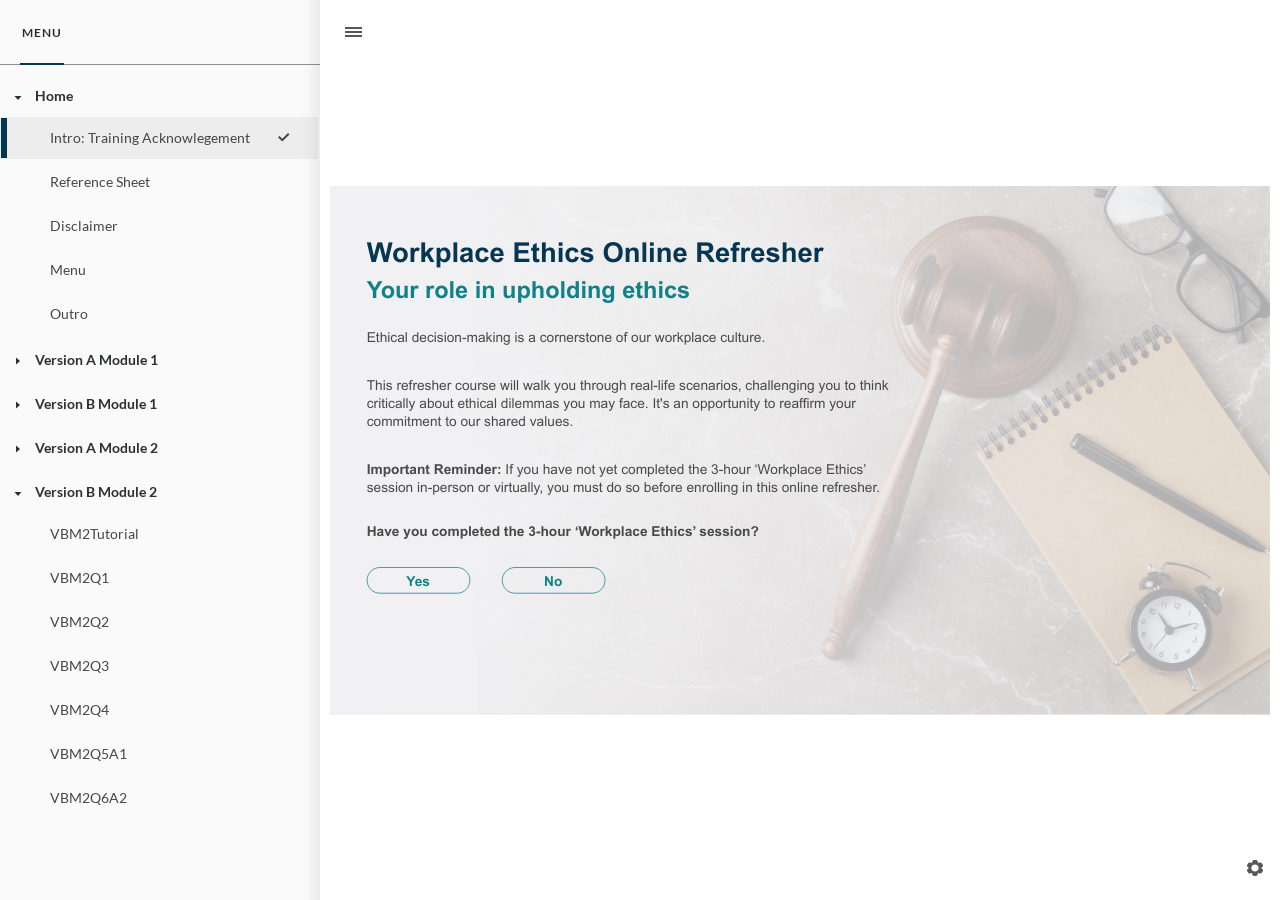
<file: index.html>
﻿<!doctype html>
<html lang="en-US">
<head>
  <meta charset="utf-8">
  <!-- Created using Storyline 360 x64 - http://www.articulate.com  -->
  <!-- version: 3.120.37241.0 -->
  <title>Workplace Ethics Online Refresher Anonymised </title>
  <meta http-equiv="x-ua-compatible" content="IE=edge"/>
  <meta name="viewport" content="width=device-width,initial-scale=1,user-scalable=no,shrink-to-fit=no,minimal-ui"/>
  <meta name="apple-mobile-web-app-capable" content="yes"/>
  <style>
    html, body { height: 100%; padding: 0; margin: 0 }
    #app { height: 100%; width: 100%; }
  </style>

  <script>
    window.DS = {};
    window.globals = {
      DATA_PATH_BASE: '',
      HAS_FRAME: true,
      HAS_SLIDE: true,

      lmsPresent: false,
      tinCanPresent: false,
      cmi5Present: false,
      aoSupport: false,
      scale: 'Scaled',
      captureRc: false,
      browserSize: 'optimal',
      bgColor: '#FFFFFF',
      features: 'DropInBase,JsInteractions,LoadPromiseUpgrade,Localization,MediaPromiseUpgrade,PlayerMemoryEnhancements,SlideLevelScale',
      themeName: 'unified',
      preloaderColor: '#8C8C8C',
      suppressAnalytics: false,
      productChannel: 'stable',
      publishSource: 'storyline',
      aid: 'aid|f40f8aa9-3640-4291-aa45-faaa5a6bd75b',
      cid: '06d61e69-37b9-4cb4-813a-91661f0cc68a',
      playerVersion: '3.120.37241.0',
      publishTimestamp: '2026-10-20T00:58:12.4363887Z',
      maxIosVideoElements: 10,
      connectionSettings: { message: 'You%20are%20offline.%20Trying%20to%20reconnect...', useDarkTheme: true, mode: 'disabled' },
      hasFeature: function(feature) {
        return this.features.split(',').includes(feature);
      },
      
      parseParams: function(qs) {
        if (window.globals.parsedParams != null) {
          return window.globals.parsedParams;
        }
        qs = (qs || window.location.search.substr(1)).split('+').join(' ');
        var params = {},
            tokens,
            re = /[?&]?([^=]+)=([^&]*)/g;

        while (tokens = re.exec(qs)) {
          params[decodeURIComponent(tokens[1]).trim()] =
            decodeURIComponent(tokens[2]).trim();
        }
        window.globals.parsedParams = params;
        return params;
      }

    };

    if (window.flagsUnderTest != null) {
      window.globals.features = window.flagsUnderTest.reduce((accum, feature) => {
        if (!accum.includes(feature)) {
          accum.push(feature);
        }
        return accum;
      }, window.globals.features.split(',')).join();
    }
  </script>
  <script>
    var isIe11 = ('ActiveXObject' in window || window.MSBlobBuilder != null)
      && window.msCrypto != null && !window.ActiveXObject;
    if (isIe11) {
      window.globals.unsupportedBrowser = true;
      document.write(atob('[base64]'));
    }
  </script>

  <script>
    if (window.globals.hasFeature('Localization')) {
      
      
    }
  </script>

  
  
  <script>window.THREE = { };</script>
  
</head>
<body style="background: #FFFFFF" class="cs-HTML theme-unified">
  <!-- 360 -->
  <script>!function(){var e,i=/iPhone/i,o=/iPod/i,n=/iPad/i,t=/\biOS-universal(?:.+)Mac\b/i,r=/\bAndroid(?:.+)Mobile\b/i,a=/Android/i,d=/(?:SD4930UR|\bSilk(?:.+)Mobile\b)/i,p=/Silk/i,l=/Windows Phone/i,u=/\bWindows(?:.+)ARM\b/i,b=/BlackBerry/i,s=/BB10/i,c=/Opera Mini/i,f=/\b(CriOS|Chrome)(?:.+)Mobile/i,h=/Mobile(?:.+)Firefox\b/i,v=function(e){return void 0!==e&&"MacIntel"===e.platform&&"number"==typeof e.maxTouchPoints&&e.maxTouchPoints>1&&"undefined"==typeof MSStream};e=function(e){var m={userAgent:"",platform:"",maxTouchPoints:0};e||"undefined"==typeof navigator?"string"==typeof e?m.userAgent=e:e&&e.userAgent&&(m={userAgent:e.userAgent,platform:e.platform,maxTouchPoints:e.maxTouchPoints||0}):m={userAgent:navigator.userAgent,platform:navigator.platform,maxTouchPoints:navigator.maxTouchPoints||0};var g=m.userAgent,y=g.split("[FBAN");void 0!==y[1]&&(g=y[0]),void 0!==(y=g.split("Twitter"))[1]&&(g=y[0]);var A=function(e){return function(i){return i.test(e)}}(g),w={apple:{phone:A(i)&&!A(l),ipod:A(o),tablet:!A(i)&&(A(n)||v(m))&&!A(l),universal:A(t),device:(A(i)||A(o)||A(n)||A(t)||v(m))&&!A(l)},amazon:{phone:A(d),tablet:!A(d)&&A(p),device:A(d)||A(p)},android:{phone:!A(l)&&A(d)||!A(l)&&A(r),tablet:!A(l)&&!A(d)&&!A(r)&&(A(p)||A(a)),device:!A(l)&&(A(d)||A(p)||A(r)||A(a))||A(/\bokhttp\b/i)},windows:{phone:A(l),tablet:A(u),device:A(l)||A(u)},other:{blackberry:A(b),blackberry10:A(s),opera:A(c),firefox:A(h),chrome:A(f),device:A(b)||A(s)||A(c)||A(h)||A(f)},any:!1,phone:!1,tablet:!1};return w.any=w.apple.device||w.android.device||w.windows.device||w.other.device,w.phone=w.apple.phone||w.android.phone||w.windows.phone,w.tablet=w.apple.tablet||w.android.tablet||w.windows.tablet,w}(),"object"==typeof exports&&"undefined"!=typeof module?module.exports=e:"function"==typeof define&&define.amd?define((function(){return e})):this.isMobile=e}();
    window.isMobile.apple.tablet = window.isMobile.apple.tablet ||
      (navigator.platform === 'MacIntel' && navigator.maxTouchPoints > 1);
    window.isMobile.apple.device = window.isMobile.apple.device || window.isMobile.apple.tablet;
    window.isMobile.tablet = window.isMobile.tablet || window.isMobile.apple.tablet;
    window.isMobile.any = window.isMobile.any || window.isMobile.apple.tablet;
  </script>

  <div id="focus-sink" tabindex="-1"></div>

  <div id="preso"></div>
  <script>
    (function() {

      var classTypes = [ 'desktop', 'mobile', 'phone', 'tablet' ];

      var addDeviceClasses = function(prefix, testObj) {
        var curr, i;
        for (i = 0; i < classTypes.length; i++) {
          curr = classTypes[i];
          if (testObj[curr]) {
            document.body.classList.add(prefix + curr);
          }
        }
      };

      var params = window.globals.parseParams(),
          isDevicePreview = params.devicepreview === '1',
          isPhoneOverride = params.deviceType === 'phone' || (isDevicePreview && params.phone == '1'),
          isTabletOverride = (params.deviceType === 'tablet' || isDevicePreview) && !isPhoneOverride,
          isMobileOverride = isPhoneOverride || isTabletOverride;

      var deviceView = {
        desktop: !window.isMobile.any && !isMobileOverride,
        mobile: window.isMobile.any || isMobileOverride,
        phone: isPhoneOverride || (window.isMobile.phone && !isTabletOverride),
        tablet: isTabletOverride || window.isMobile.tablet
      };

      window.globals.deviceView = deviceView;
      window.isMobile.desktop = !window.isMobile.any;
      window.isMobile.mobile = window.isMobile.any;

      addDeviceClasses('view-', deviceView);

    })();
  </script>
  
  <script src='story_content/triggers.js' type=text/javascript></script>
<script src='story_content/user.js' type=text/javascript></script>
  <div class="slide-loader"></div>

  <script>
    var doc = document, loader = doc.body.querySelector('.slide-loader'); [ 1, 2, 3 ].forEach(function(n) { var d = doc.createElement('div'); d.style.backgroundColor = window.globals.preloaderColor; d.classList.add('mobile-loader-dot'); d.classList.add('dot' + n); loader.appendChild(d); });
  </script>

  <div class="mobile-load-title-overlay" style="display: none">
    <div class="mobile-load-title">Workplace Ethics Online Refresher Anonymised </div>
  </div>

  <div class="mobile-chrome-warning"></div>

  
<style>
  .warn-connection-dialog {
    display: none;
    background: transparent;
    pointer-events: all;
    position: fixed;
    left: 0;
    top: 0;
    width: 100%;
    height: 100%;
    z-index: 999;
  }

  .warn-connection-content {
    pointer-events: all;
    border-radius: 4px;
    background: white;
    border: 1px solid #E7E7E7;
    color: #333333;
    box-shadow: 0 2px 4px rgba(0, 0, 0, 0.25);
    transition: all 150ms ease-out;
    position: absolute;
    white-space: nowrap;
  }

  .view-phone.is-landscape .warn-connection-content {
    left: 23px;
    bottom: 23px;
  }

  .view-tablet.is-landscape .warn-connection-content {
    left: 50%;
    top: 20px;
    transform: translateX(-50%);
  }

  .view-mobile.is-portrait .warn-connection-content {
    transform: translate(-50%, calc(-100% - 15px));
  }

  .warn-connection-content p {
    display: inline-block;
    margin: 0 8px 0 0;
    line-height: 33px;
    font-size: 11px;
  }

  .warn-connection-content svg {
    position: relative;
    vertical-align: middle;
    margin: 0 2px 2px 8px;
  }

  .view-desktop .warn-connection-content {
    left: 1.5em;
    bottom: 1.5em;
  }

  .view-desktop .warn-connection-content p {
    font-size: 1.1em;
  }

  .is-offline .warn-connection-dialog {
    display: block;
  }

  .is-offline .cs-panel * {
    pointer-events: none !important;
  }

  .is-offline .cs-panel {
    pointer-events: all !important;
  }

  .is-offline #nav-controls * {
    pointer-events: none !important;
  }

  .is-offline #nav-controls {
    pointer-events: all !important;
  }
</style>

<div class="warn-connection-dialog" role="alertdialog" aria-modal="true" tabindex="0" aria-labelledby="warn-connection-message">
  <div class="warn-connection-content">
    <svg width="17" height="15" viewBox="0 0 17 15" xmlns="http://www.w3.org/2000/svg">
      <path fill="#8F0000" stroke="white" d="M16.07,12.98 L15.88,12.23 L9.51,1.21 C8.97,0.26,7.6,0.26,7.06,1.21 L0.69,12.23 C0.15,13.16,0.81,14.36,1.91,14.36 H14.65 C15.47,14.36,16.05,13.7,16.07,12.98 Z"/>
      <path fill="white" stroke="white" d="M8.58,5.5 C8.35,5.28,8.5,5.35,8.21,5.32 C8.09,5.35,7.97,5.49,7.96,5.67 C7.97,5.79,7.98,5.92,7.98,6.04 L7.98,6.04 C7.99,6.17,8,6.31,8.01,6.43 L8.01,6.44 C8.03,6.92,8.06,7.41,8.09,7.9 L8.09,7.9 C8.12,8.39,8.14,8.88,8.17,9.37 C8.17,9.39,8.18,9.42,8.2,9.44 C8.23,9.46,8.25,9.47,8.28,9.47 C8.31,9.47,8.34,9.46,8.35,9.44 C8.37,9.43,8.38,9.4,8.39,9.35 L8.39,9.34 C8.39,9.24,8.4,9.15,8.4,9.05 L8.4,9.05 C8.41,8.96,8.41,8.86,8.42,8.75 C8.43,8.44,8.45,8.12,8.47,7.81 L8.47,7.81 C8.49,7.49,8.51,7.18,8.53,6.87 C8.55,6.46,8.56,6.05,8.59,5.64 L8.6,5.62 C8.6,5.57,8.59,5.53,8.58,5.5 L8.21,5.32 Z"/>
      <circle fill="white" stroke="white" cx="8.3" cy="11.35" r="0.3"/>
    </svg>
    <p id="warn-connection-message">You are offline. Trying to reconnect...</p>
  </div>
</div>

<script>
  (function() {
    window.DS.connection = {
      warningShown: false,
      assets: {},
      loadingAssetGroup: false,
      retryDelay: 500
    };

    var connectionSettings = window.globals.connectionSettings || {};

    var useConnectionMessages = window.AbortController != null &&
      window.location.protocol != 'file:' &&
      connectionSettings.mode === 'normal';

    window.DS.connection.useConnectionMessages = useConnectionMessages;

    var assetCount = 0;
    var checkLoadedId;


    if (useConnectionMessages && connectionSettings != null) {
      var contentEl = document.querySelector('.warn-connection-content');
      var messageEl = contentEl.querySelector('p');

      if (connectionSettings.useDarkTheme) {
        contentEl.style.borderColor = '#BABBBA';
        contentEl.style.backgroundColor = '#282828';
        contentEl.style.color = '#FFFFFF';
      }

      if (connectionSettings.message != null) {
        messageEl.textContent = window.decodeURIComponent(connectionSettings.message);
      }
    }

    function checkAssetsReady() {
      for (var i in DS.connection.assets) {
        if (!DS.connection.assets[i].success) {
          return false;
        }
      }
      return true;
    }

    function stopAssetGroup() {
      if (!useConnectionMessages) { return; }

      assetCount = 0;

      DS.connection.oldAssetGroup = DS.connection.assets;
      DS.connection.assets = {};
      DS.connection.loadingAssetGroup = false;
      clearInterval(checkLoadedId);
    }

    function startAssetGroup() {
      if (!useConnectionMessages) { return; }
      var ticks = 0;
      clearInterval(checkLoadedId);
      checkLoadedId = setInterval(function() {
        var loaded = 0;
        if (assetCount === 0 && loaded === 0) {
          clearInterval(checkLoadedId);
          return;
        }

        for (var i in DS.connection.assets) {
          if (DS.connection.assets[i].success) {
            loaded++;
          }
        }

        if (assetCount === loaded && checkAssetsReady()) {
          for (var i in DS.connection.assets) {
            if (DS.connection.assets[i].action) {
              DS.connection.assets[i].action();
            }
          }
          hideWarning();
          stopAssetGroup();
        }
      }, 100)
    }

    function requiredAsset(url, action, retry, type) {
      if (!useConnectionMessages) { return; }
      if (DS.connection.assets[url]) { return; }

      DS.connection.assets[url] = {
        success: false, action: action, retry: retry, type: type
      };
      assetCount = Object.keys(DS.connection.assets).length;
      if (!DS.connection.loadingAssetGroup) {
        startAssetGroup();
      }
      DS.connection.loadingAssetGroup = true;
    }

    function assetLoaded(url) {
      if (!useConnectionMessages) { return; }
      if (DS.connection.assets[url]) {
        DS.connection.assets[url].success = true;
      }
    }

    function assetFailed(url) {
      if (!useConnectionMessages) { return; }
      if (!DS.connection.assets[url]) {
        if (/\.js$/.test(url) && url.indexOf('transcripts') === -1) {
          setTimeout(function() {
            if (DS.connection.lastSlideLoaded != null) {
              DS.connection.lastSlideLoaded();
            }
          }, DS.connection.retryDelay);
        }
        return;
      }
      if (!DS.connection.warningShown) { showWarning(); }
      if (DS.connection.assets[url].retry) {
        setTimeout(function() {
          if (!DS.connection.assets[url].success) {
            DS.connection.assets[url].retry()
          }
        }, DS.connection.retryDelay);
      }
    }

    function hideWarning() {
      document.body.classList.remove('is-offline');
      DS.connection.warningShown = false;
      enableKeys();
    }
    DS.connection.hideWarning = hideWarning

    function showWarning(btn) {
      document.body.classList.add('is-offline')
      DS.connection.warningShown = true;
      updateWarningPosition();
      disableKeys();
    }

    function updateWarningPosition() {
      if (!DS.connection.warningShown) {
        return;
      }

      var isPortrait = document.body.classList.contains('is-portrait');
      var isMobile = document.body.classList.contains('view-mobile');
      var warningEl = document.querySelector('.warn-connection-content');

      if (isPortrait && isMobile) {
        var slide = document.querySelector('.primary-slide');
        var slideRect = slide != null
          ? slide.getBoundingClientRect()
          : { top: window.innerHeight, left: 0, width: window.innerWidth };

        warningEl.style.top = `${slideRect.top}px`
        warningEl.style.left = `${slideRect.left + slideRect.width / 2}px`
      } else {
        warningEl.style.top = null;
        warningEl.style.left = null;
      }

      window.requestAnimationFrame(updateWarningPosition);
    }

    function onDisableKeyDown(e) {
      e.preventDefault();
      e.stopImmediatePropagation();
    }

    function onDisableKeyUp(e) {
      e.preventDefault();
      e.stopImmediatePropagation();
    }

    var accStyle = document.createElement('style');
    var warnDialogEl = document.querySelector('.warn-connection-dialog');

    function disableKeys() {
      if (DS.views && DS.views.nsStack && DS.views.nsStack.length === 1) {
        DS.views.nsStack[0].tabReachable = false
        DS.views.nsStack[0].updateTabIndex(true);
      }

      accStyle.innerHTML = '.acc-shadow-dom { display: none; }';
      document.body.appendChild(accStyle);

      warnDialogEl.parentNode.append(warnDialogEl);
      warnDialogEl.focus();
    }

    function enableKeys() {
      accStyle.remove();
      if (DS.views && DS.views.nsStack && DS.views.nsStack.length === 1 && DS.views.nsStack[0].name === '_frame') {
        DS.views.nsStack[0].tabReachable = true;
        DS.views.nsStack[0].updateTabIndex();
      }
    }

    // these will all be noops if the feature flag isn't set in
    // the data and `window.globals.features`
    DS.connection.requiredAsset = requiredAsset;
    DS.connection.assetLoaded = assetLoaded;
    DS.connection.assetFailed = assetFailed;
    DS.connection.stopAssetGroup = stopAssetGroup;
    DS.connection.startAssetGroup = startAssetGroup;
  })();
</script>


  <script>
    
    if (window.autoSpider && window.vInterfaceObject) {
      document.querySelector('.mobile-load-title-overlay').style.display = 'none';
    }
  </script>

  

  <link rel="stylesheet" href="html5/data/css/output.min.css" data-noprefix/>
</body>
<script src="html5/lib/scripts/bootstrapper.min.js"></script>
</html>
</file>
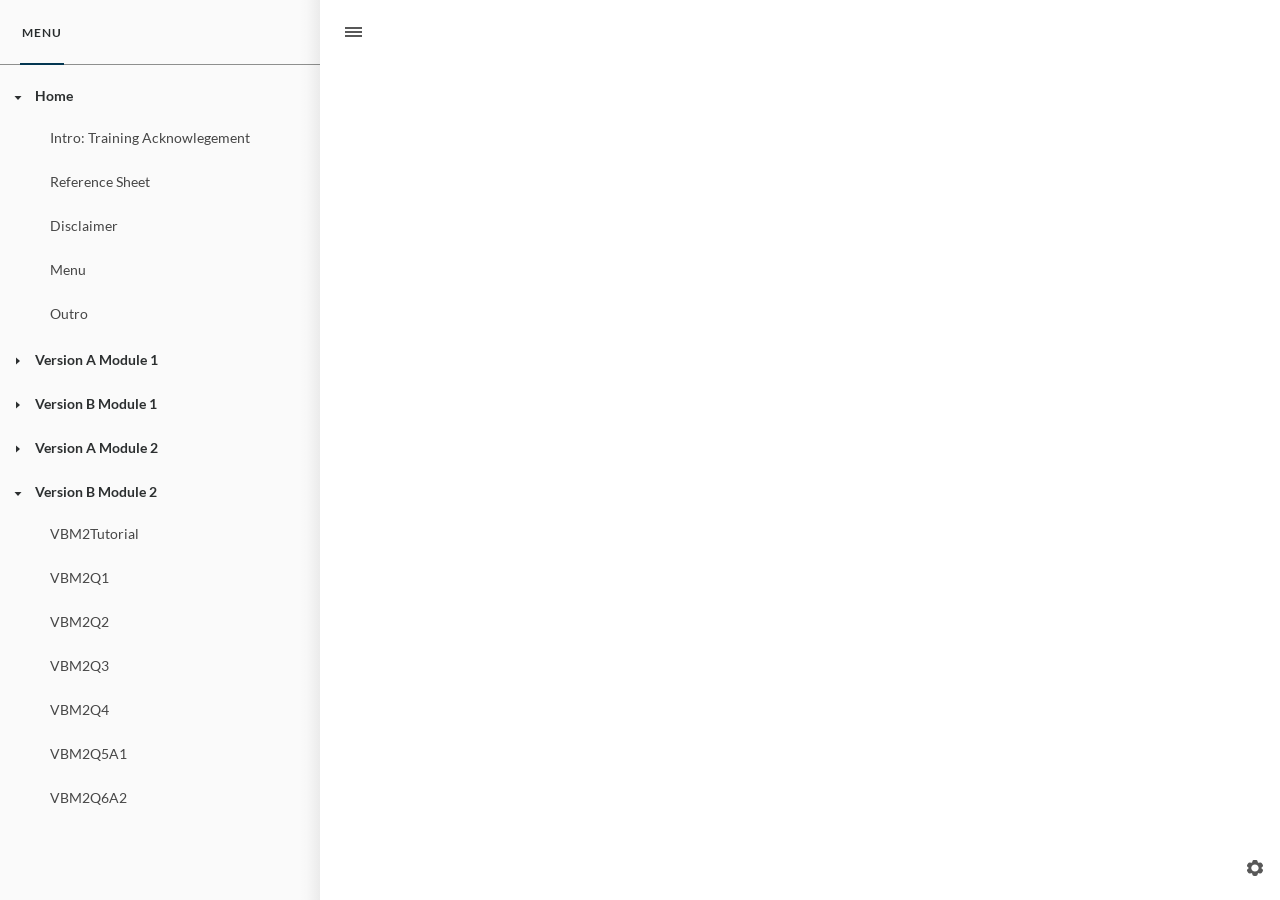
<file: index_lms.html>
﻿<!doctype html>
<html lang="en-US">
<head>
  <meta charset="utf-8">
  <!-- Created using Storyline 360 x64 - http://www.articulate.com  -->
  <!-- version: 3.120.37241.0 -->
  <title>Workplace Ethics Online Refresher Anonymised </title>
  <meta http-equiv="x-ua-compatible" content="IE=edge"/>
  <meta name="viewport" content="width=device-width,initial-scale=1,user-scalable=no,shrink-to-fit=no,minimal-ui"/>
  <meta name="apple-mobile-web-app-capable" content="yes"/>
  <style>
    html, body { height: 100%; padding: 0; margin: 0 }
    #app { height: 100%; width: 100%; }
  </style>

  <script>
    window.DS = {};
    window.globals = {
      DATA_PATH_BASE: '',
      HAS_FRAME: true,
      HAS_SLIDE: true,

      lmsPresent: true,
      tinCanPresent: false,
      cmi5Present: false,
      aoSupport: false,
      scale: 'Scaled',
      captureRc: false,
      browserSize: 'optimal',
      bgColor: '#FFFFFF',
      features: 'DropInBase,JsInteractions,LoadPromiseUpgrade,Localization,MediaPromiseUpgrade,PlayerMemoryEnhancements,SlideLevelScale',
      themeName: 'unified',
      preloaderColor: '#8C8C8C',
      suppressAnalytics: false,
      productChannel: 'stable',
      publishSource: 'storyline',
      aid: 'aid|f40f8aa9-3640-4291-aa45-faaa5a6bd75b',
      cid: '06d61e69-37b9-4cb4-813a-91661f0cc68a',
      playerVersion: '3.120.37241.0',
      publishTimestamp: '2026-10-20T00:58:12.4562851Z',
      maxIosVideoElements: 10,
      connectionSettings: { message: 'You%20are%20offline.%20Trying%20to%20reconnect...', useDarkTheme: true, mode: 'disabled' },
      hasFeature: function(feature) {
        return this.features.split(',').includes(feature);
      },
      
      parseParams: function(qs) {
        if (window.globals.parsedParams != null) {
          return window.globals.parsedParams;
        }
        qs = (qs || window.location.search.substr(1)).split('+').join(' ');
        var params = {},
            tokens,
            re = /[?&]?([^=]+)=([^&]*)/g;

        while (tokens = re.exec(qs)) {
          params[decodeURIComponent(tokens[1]).trim()] =
            decodeURIComponent(tokens[2]).trim();
        }
        window.globals.parsedParams = params;
        return params;
      }

    };

    if (window.flagsUnderTest != null) {
      window.globals.features = window.flagsUnderTest.reduce((accum, feature) => {
        if (!accum.includes(feature)) {
          accum.push(feature);
        }
        return accum;
      }, window.globals.features.split(',')).join();
    }
  </script>
  <script>
    var isIe11 = ('ActiveXObject' in window || window.MSBlobBuilder != null)
      && window.msCrypto != null && !window.ActiveXObject;
    if (isIe11) {
      window.globals.unsupportedBrowser = true;
      document.write(atob('[base64]'));
    }
  </script>

  <script>
    if (window.globals.hasFeature('Localization')) {
      
      
    }
  </script>

  <script src="lms/scormdriver.js" charset="utf-8"></script>
  
  <script>window.THREE = { };</script>
  
</head>
<body style="background: #FFFFFF" class="cs-HTML theme-unified">
  <!-- 360 -->
  <script>!function(){var e,i=/iPhone/i,o=/iPod/i,n=/iPad/i,t=/\biOS-universal(?:.+)Mac\b/i,r=/\bAndroid(?:.+)Mobile\b/i,a=/Android/i,d=/(?:SD4930UR|\bSilk(?:.+)Mobile\b)/i,p=/Silk/i,l=/Windows Phone/i,u=/\bWindows(?:.+)ARM\b/i,b=/BlackBerry/i,s=/BB10/i,c=/Opera Mini/i,f=/\b(CriOS|Chrome)(?:.+)Mobile/i,h=/Mobile(?:.+)Firefox\b/i,v=function(e){return void 0!==e&&"MacIntel"===e.platform&&"number"==typeof e.maxTouchPoints&&e.maxTouchPoints>1&&"undefined"==typeof MSStream};e=function(e){var m={userAgent:"",platform:"",maxTouchPoints:0};e||"undefined"==typeof navigator?"string"==typeof e?m.userAgent=e:e&&e.userAgent&&(m={userAgent:e.userAgent,platform:e.platform,maxTouchPoints:e.maxTouchPoints||0}):m={userAgent:navigator.userAgent,platform:navigator.platform,maxTouchPoints:navigator.maxTouchPoints||0};var g=m.userAgent,y=g.split("[FBAN");void 0!==y[1]&&(g=y[0]),void 0!==(y=g.split("Twitter"))[1]&&(g=y[0]);var A=function(e){return function(i){return i.test(e)}}(g),w={apple:{phone:A(i)&&!A(l),ipod:A(o),tablet:!A(i)&&(A(n)||v(m))&&!A(l),universal:A(t),device:(A(i)||A(o)||A(n)||A(t)||v(m))&&!A(l)},amazon:{phone:A(d),tablet:!A(d)&&A(p),device:A(d)||A(p)},android:{phone:!A(l)&&A(d)||!A(l)&&A(r),tablet:!A(l)&&!A(d)&&!A(r)&&(A(p)||A(a)),device:!A(l)&&(A(d)||A(p)||A(r)||A(a))||A(/\bokhttp\b/i)},windows:{phone:A(l),tablet:A(u),device:A(l)||A(u)},other:{blackberry:A(b),blackberry10:A(s),opera:A(c),firefox:A(h),chrome:A(f),device:A(b)||A(s)||A(c)||A(h)||A(f)},any:!1,phone:!1,tablet:!1};return w.any=w.apple.device||w.android.device||w.windows.device||w.other.device,w.phone=w.apple.phone||w.android.phone||w.windows.phone,w.tablet=w.apple.tablet||w.android.tablet||w.windows.tablet,w}(),"object"==typeof exports&&"undefined"!=typeof module?module.exports=e:"function"==typeof define&&define.amd?define((function(){return e})):this.isMobile=e}();
    window.isMobile.apple.tablet = window.isMobile.apple.tablet ||
      (navigator.platform === 'MacIntel' && navigator.maxTouchPoints > 1);
    window.isMobile.apple.device = window.isMobile.apple.device || window.isMobile.apple.tablet;
    window.isMobile.tablet = window.isMobile.tablet || window.isMobile.apple.tablet;
    window.isMobile.any = window.isMobile.any || window.isMobile.apple.tablet;
  </script>

  <div id="focus-sink" tabindex="-1"></div>

  <div id="preso"></div>
  <script>
    (function() {

      var classTypes = [ 'desktop', 'mobile', 'phone', 'tablet' ];

      var addDeviceClasses = function(prefix, testObj) {
        var curr, i;
        for (i = 0; i < classTypes.length; i++) {
          curr = classTypes[i];
          if (testObj[curr]) {
            document.body.classList.add(prefix + curr);
          }
        }
      };

      var params = window.globals.parseParams(),
          isDevicePreview = params.devicepreview === '1',
          isPhoneOverride = params.deviceType === 'phone' || (isDevicePreview && params.phone == '1'),
          isTabletOverride = (params.deviceType === 'tablet' || isDevicePreview) && !isPhoneOverride,
          isMobileOverride = isPhoneOverride || isTabletOverride;

      var deviceView = {
        desktop: !window.isMobile.any && !isMobileOverride,
        mobile: window.isMobile.any || isMobileOverride,
        phone: isPhoneOverride || (window.isMobile.phone && !isTabletOverride),
        tablet: isTabletOverride || window.isMobile.tablet
      };

      window.globals.deviceView = deviceView;
      window.isMobile.desktop = !window.isMobile.any;
      window.isMobile.mobile = window.isMobile.any;

      addDeviceClasses('view-', deviceView);

    })();
  </script>
  
  <script src='story_content/triggers.js' type=text/javascript></script>
<script src='story_content/user.js' type=text/javascript></script>
  <div class="slide-loader"></div>

  <script>
    var doc = document, loader = doc.body.querySelector('.slide-loader'); [ 1, 2, 3 ].forEach(function(n) { var d = doc.createElement('div'); d.style.backgroundColor = window.globals.preloaderColor; d.classList.add('mobile-loader-dot'); d.classList.add('dot' + n); loader.appendChild(d); });
  </script>

  <div class="mobile-load-title-overlay" style="display: none">
    <div class="mobile-load-title">Workplace Ethics Online Refresher Anonymised </div>
  </div>

  <div class="mobile-chrome-warning"></div>

  
<style>
  .warn-connection-dialog {
    display: none;
    background: transparent;
    pointer-events: all;
    position: fixed;
    left: 0;
    top: 0;
    width: 100%;
    height: 100%;
    z-index: 999;
  }

  .warn-connection-content {
    pointer-events: all;
    border-radius: 4px;
    background: white;
    border: 1px solid #E7E7E7;
    color: #333333;
    box-shadow: 0 2px 4px rgba(0, 0, 0, 0.25);
    transition: all 150ms ease-out;
    position: absolute;
    white-space: nowrap;
  }

  .view-phone.is-landscape .warn-connection-content {
    left: 23px;
    bottom: 23px;
  }

  .view-tablet.is-landscape .warn-connection-content {
    left: 50%;
    top: 20px;
    transform: translateX(-50%);
  }

  .view-mobile.is-portrait .warn-connection-content {
    transform: translate(-50%, calc(-100% - 15px));
  }

  .warn-connection-content p {
    display: inline-block;
    margin: 0 8px 0 0;
    line-height: 33px;
    font-size: 11px;
  }

  .warn-connection-content svg {
    position: relative;
    vertical-align: middle;
    margin: 0 2px 2px 8px;
  }

  .view-desktop .warn-connection-content {
    left: 1.5em;
    bottom: 1.5em;
  }

  .view-desktop .warn-connection-content p {
    font-size: 1.1em;
  }

  .is-offline .warn-connection-dialog {
    display: block;
  }

  .is-offline .cs-panel * {
    pointer-events: none !important;
  }

  .is-offline .cs-panel {
    pointer-events: all !important;
  }

  .is-offline #nav-controls * {
    pointer-events: none !important;
  }

  .is-offline #nav-controls {
    pointer-events: all !important;
  }
</style>

<div class="warn-connection-dialog" role="alertdialog" aria-modal="true" tabindex="0" aria-labelledby="warn-connection-message">
  <div class="warn-connection-content">
    <svg width="17" height="15" viewBox="0 0 17 15" xmlns="http://www.w3.org/2000/svg">
      <path fill="#8F0000" stroke="white" d="M16.07,12.98 L15.88,12.23 L9.51,1.21 C8.97,0.26,7.6,0.26,7.06,1.21 L0.69,12.23 C0.15,13.16,0.81,14.36,1.91,14.36 H14.65 C15.47,14.36,16.05,13.7,16.07,12.98 Z"/>
      <path fill="white" stroke="white" d="M8.58,5.5 C8.35,5.28,8.5,5.35,8.21,5.32 C8.09,5.35,7.97,5.49,7.96,5.67 C7.97,5.79,7.98,5.92,7.98,6.04 L7.98,6.04 C7.99,6.17,8,6.31,8.01,6.43 L8.01,6.44 C8.03,6.92,8.06,7.41,8.09,7.9 L8.09,7.9 C8.12,8.39,8.14,8.88,8.17,9.37 C8.17,9.39,8.18,9.42,8.2,9.44 C8.23,9.46,8.25,9.47,8.28,9.47 C8.31,9.47,8.34,9.46,8.35,9.44 C8.37,9.43,8.38,9.4,8.39,9.35 L8.39,9.34 C8.39,9.24,8.4,9.15,8.4,9.05 L8.4,9.05 C8.41,8.96,8.41,8.86,8.42,8.75 C8.43,8.44,8.45,8.12,8.47,7.81 L8.47,7.81 C8.49,7.49,8.51,7.18,8.53,6.87 C8.55,6.46,8.56,6.05,8.59,5.64 L8.6,5.62 C8.6,5.57,8.59,5.53,8.58,5.5 L8.21,5.32 Z"/>
      <circle fill="white" stroke="white" cx="8.3" cy="11.35" r="0.3"/>
    </svg>
    <p id="warn-connection-message">You are offline. Trying to reconnect...</p>
  </div>
</div>

<script>
  (function() {
    window.DS.connection = {
      warningShown: false,
      assets: {},
      loadingAssetGroup: false,
      retryDelay: 500
    };

    var connectionSettings = window.globals.connectionSettings || {};

    var useConnectionMessages = window.AbortController != null &&
      window.location.protocol != 'file:' &&
      connectionSettings.mode === 'normal';

    window.DS.connection.useConnectionMessages = useConnectionMessages;

    var assetCount = 0;
    var checkLoadedId;


    if (useConnectionMessages && connectionSettings != null) {
      var contentEl = document.querySelector('.warn-connection-content');
      var messageEl = contentEl.querySelector('p');

      if (connectionSettings.useDarkTheme) {
        contentEl.style.borderColor = '#BABBBA';
        contentEl.style.backgroundColor = '#282828';
        contentEl.style.color = '#FFFFFF';
      }

      if (connectionSettings.message != null) {
        messageEl.textContent = window.decodeURIComponent(connectionSettings.message);
      }
    }

    function checkAssetsReady() {
      for (var i in DS.connection.assets) {
        if (!DS.connection.assets[i].success) {
          return false;
        }
      }
      return true;
    }

    function stopAssetGroup() {
      if (!useConnectionMessages) { return; }

      assetCount = 0;

      DS.connection.oldAssetGroup = DS.connection.assets;
      DS.connection.assets = {};
      DS.connection.loadingAssetGroup = false;
      clearInterval(checkLoadedId);
    }

    function startAssetGroup() {
      if (!useConnectionMessages) { return; }
      var ticks = 0;
      clearInterval(checkLoadedId);
      checkLoadedId = setInterval(function() {
        var loaded = 0;
        if (assetCount === 0 && loaded === 0) {
          clearInterval(checkLoadedId);
          return;
        }

        for (var i in DS.connection.assets) {
          if (DS.connection.assets[i].success) {
            loaded++;
          }
        }

        if (assetCount === loaded && checkAssetsReady()) {
          for (var i in DS.connection.assets) {
            if (DS.connection.assets[i].action) {
              DS.connection.assets[i].action();
            }
          }
          hideWarning();
          stopAssetGroup();
        }
      }, 100)
    }

    function requiredAsset(url, action, retry, type) {
      if (!useConnectionMessages) { return; }
      if (DS.connection.assets[url]) { return; }

      DS.connection.assets[url] = {
        success: false, action: action, retry: retry, type: type
      };
      assetCount = Object.keys(DS.connection.assets).length;
      if (!DS.connection.loadingAssetGroup) {
        startAssetGroup();
      }
      DS.connection.loadingAssetGroup = true;
    }

    function assetLoaded(url) {
      if (!useConnectionMessages) { return; }
      if (DS.connection.assets[url]) {
        DS.connection.assets[url].success = true;
      }
    }

    function assetFailed(url) {
      if (!useConnectionMessages) { return; }
      if (!DS.connection.assets[url]) {
        if (/\.js$/.test(url) && url.indexOf('transcripts') === -1) {
          setTimeout(function() {
            if (DS.connection.lastSlideLoaded != null) {
              DS.connection.lastSlideLoaded();
            }
          }, DS.connection.retryDelay);
        }
        return;
      }
      if (!DS.connection.warningShown) { showWarning(); }
      if (DS.connection.assets[url].retry) {
        setTimeout(function() {
          if (!DS.connection.assets[url].success) {
            DS.connection.assets[url].retry()
          }
        }, DS.connection.retryDelay);
      }
    }

    function hideWarning() {
      document.body.classList.remove('is-offline');
      DS.connection.warningShown = false;
      enableKeys();
    }
    DS.connection.hideWarning = hideWarning

    function showWarning(btn) {
      document.body.classList.add('is-offline')
      DS.connection.warningShown = true;
      updateWarningPosition();
      disableKeys();
    }

    function updateWarningPosition() {
      if (!DS.connection.warningShown) {
        return;
      }

      var isPortrait = document.body.classList.contains('is-portrait');
      var isMobile = document.body.classList.contains('view-mobile');
      var warningEl = document.querySelector('.warn-connection-content');

      if (isPortrait && isMobile) {
        var slide = document.querySelector('.primary-slide');
        var slideRect = slide != null
          ? slide.getBoundingClientRect()
          : { top: window.innerHeight, left: 0, width: window.innerWidth };

        warningEl.style.top = `${slideRect.top}px`
        warningEl.style.left = `${slideRect.left + slideRect.width / 2}px`
      } else {
        warningEl.style.top = null;
        warningEl.style.left = null;
      }

      window.requestAnimationFrame(updateWarningPosition);
    }

    function onDisableKeyDown(e) {
      e.preventDefault();
      e.stopImmediatePropagation();
    }

    function onDisableKeyUp(e) {
      e.preventDefault();
      e.stopImmediatePropagation();
    }

    var accStyle = document.createElement('style');
    var warnDialogEl = document.querySelector('.warn-connection-dialog');

    function disableKeys() {
      if (DS.views && DS.views.nsStack && DS.views.nsStack.length === 1) {
        DS.views.nsStack[0].tabReachable = false
        DS.views.nsStack[0].updateTabIndex(true);
      }

      accStyle.innerHTML = '.acc-shadow-dom { display: none; }';
      document.body.appendChild(accStyle);

      warnDialogEl.parentNode.append(warnDialogEl);
      warnDialogEl.focus();
    }

    function enableKeys() {
      accStyle.remove();
      if (DS.views && DS.views.nsStack && DS.views.nsStack.length === 1 && DS.views.nsStack[0].name === '_frame') {
        DS.views.nsStack[0].tabReachable = true;
        DS.views.nsStack[0].updateTabIndex();
      }
    }

    // these will all be noops if the feature flag isn't set in
    // the data and `window.globals.features`
    DS.connection.requiredAsset = requiredAsset;
    DS.connection.assetLoaded = assetLoaded;
    DS.connection.assetFailed = assetFailed;
    DS.connection.stopAssetGroup = stopAssetGroup;
    DS.connection.startAssetGroup = startAssetGroup;
  })();
</script>


  <script>
    
    if (window.autoSpider && window.vInterfaceObject) {
      document.querySelector('.mobile-load-title-overlay').style.display = 'none';
    }
  </script>

  

  <link rel="stylesheet" href="html5/data/css/output.min.css" data-noprefix/>
</body>
<script src="html5/lib/scripts/bootstrapper.min.js"></script>
</html>
</file>
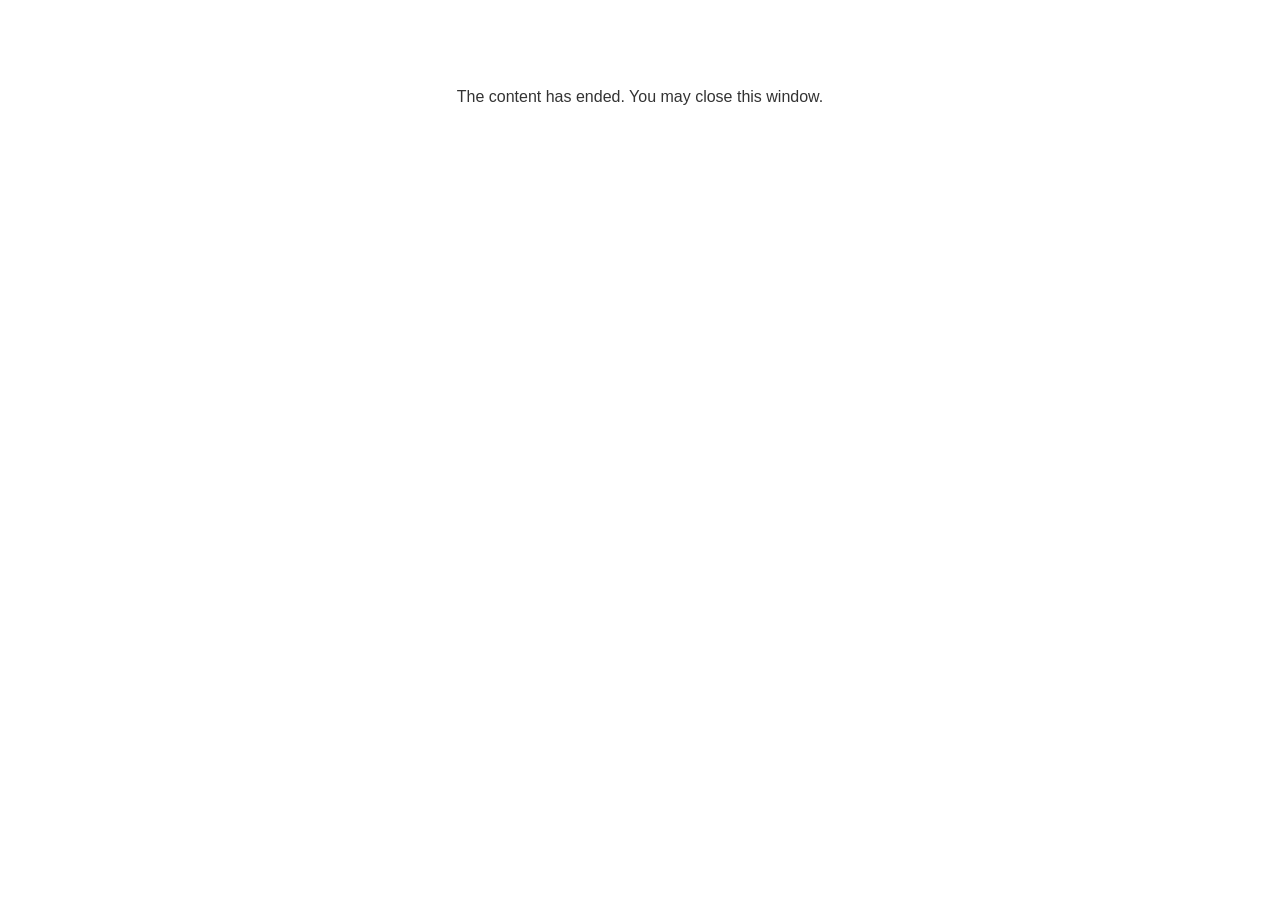
<file: lms/goodbye.html>
<!doctype html>
<html>
<body style="background-color: #ffffff;">

<p role="alert" style="color: #333333;font-family: Lato, articulate, tahoma, arial;font-size: medium;text-align: center;">
<br><br><br><br>
The content has ended. You may close this window.
</p>

</body>
</html>
</file>
